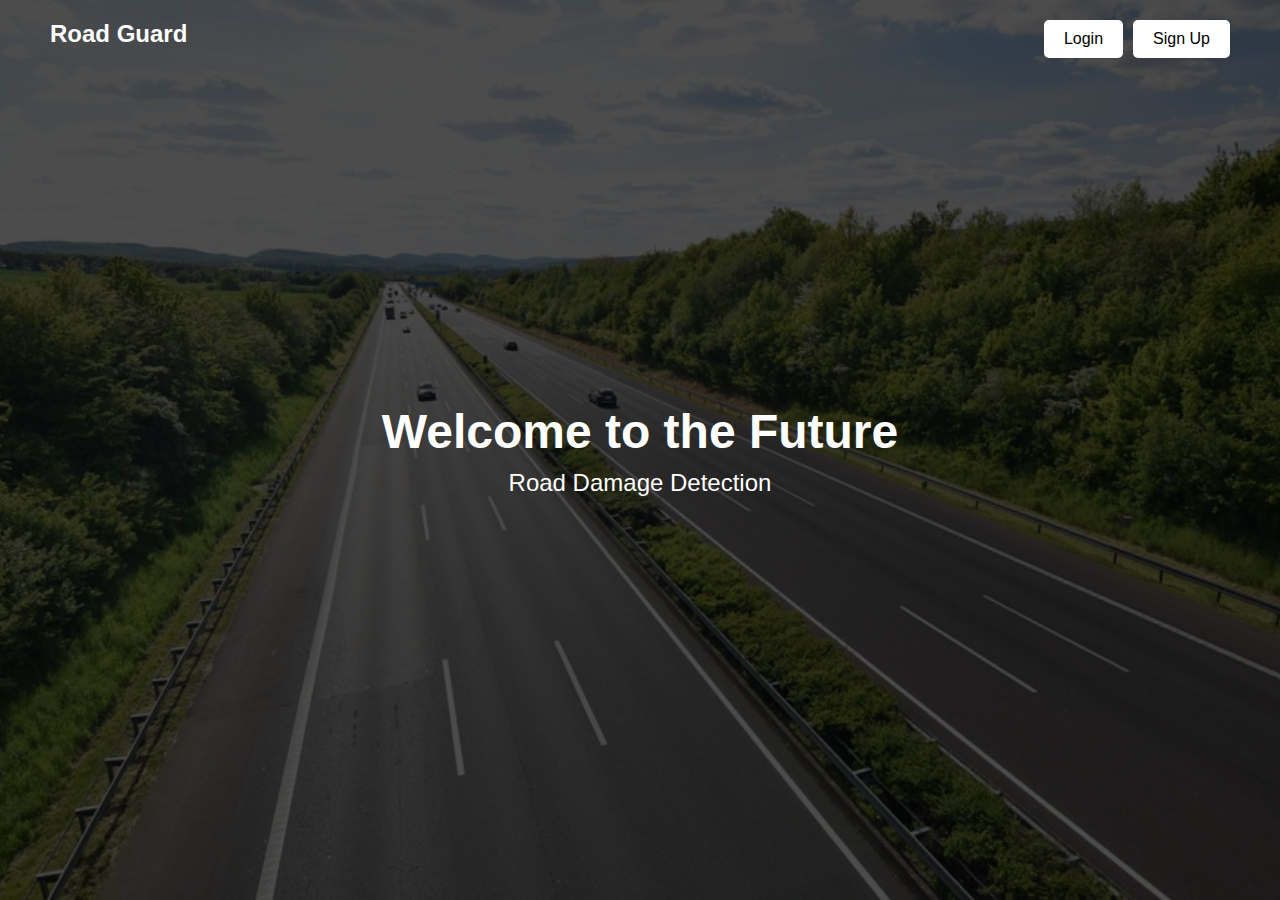
<file: index.html>
<!DOCTYPE html>
<html lang="en">
<head>
    <meta charset="UTF-8">
    <meta name="viewport" content="width=device-width, initial-scale=1.0">
    <title>Road Guard</title>
    <link rel="stylesheet" href="styles.css">
</head>
<body>
    <div class="welcome-page">
        <div class="navbar">
            <div class="logo">
                <span>Road Guard</span>
            </div>
            <div class="buttons">
                <a href="extra/signin.html">
                <button class="login-btn">Login</button></a>
                <a href="extra/createacc.html">
                <button class="signup-btn">Sign Up</button></a>
            </div>
        </div>
        <div class="content">
            <h1>Welcome to the Future</h1>
            <p>Road Damage Detection</p>
        </div>
    </div>
</body>
</html>
</file>
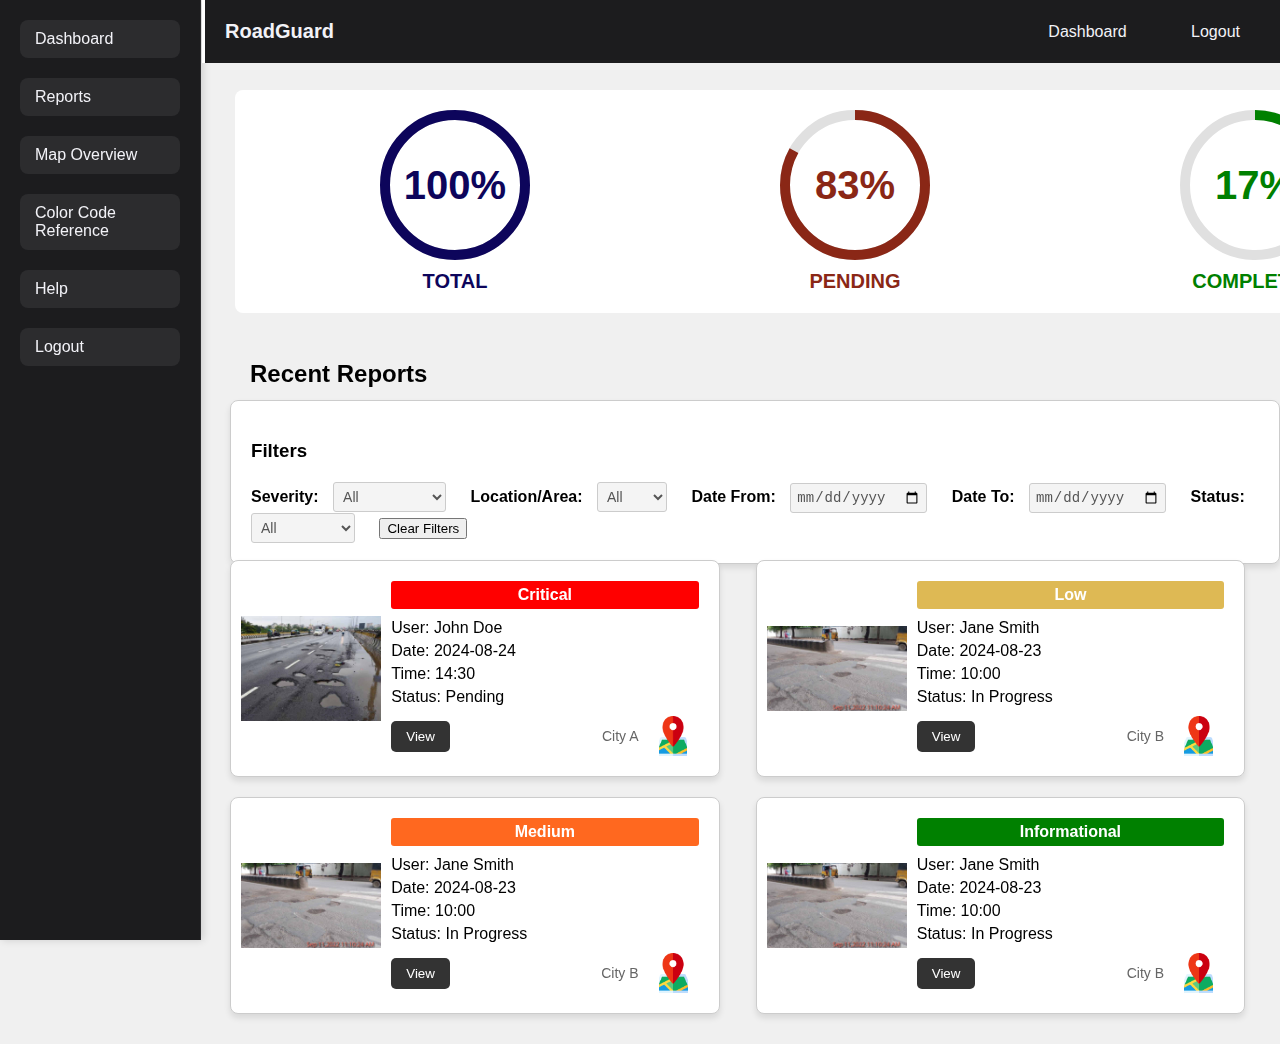
<file: extra/dashboard.html>
<!DOCTYPE html>
<html lang="en">
<head>
    <meta charset="UTF-8">
    <meta name="viewport" content="width=device-width, initial-scale=1.0">
    <title>Dashboard</title>
    <link rel="stylesheet" href="dashboard.css">
</head>
<body>
    <!-- SIDE BAR -->
    <nav class="sidebar">
        <ul class="nav-list">
            <li class="nav-item"><a href="dashboard.html">Dashboard</a></li>
            <li class="nav-item"><a href="reports.html">Reports</a></li>
            <li class="nav-item"><a href="map.html">Map Overview</a></li>
            <li class="nav-item"><a href="color.html">Color Code Reference</a></li>
            <li class="nav-item"><a href="#help">Help</a></li>
            <li class="nav-item"><a href="signin.html">Logout</a></li>
        </ul>
    </nav>

    <!-- TOP BAR -->
    <div class="main-content">
        <div class="top-bar">
            <div class="logo">RoadGuard</div>
            <div class="top-nav">
                <a href="dashboard.html">Dashboard</a>
                <!-- <a href="#profile">Profile</a> -->
                <a href="signin.html">Logout</a>
            </div>
        </div>
    </div>


    <!-- PROGRESS BAR -->
    <div class="progress-container">
        <div class="item">
            <div class="circle totalCount" data-percentage="100" id="totalCount">
                <svg width="150" height="150" viewBox="0 0 150 150">
                    <circle class="background" cx="75" cy="75" r="70"></circle>
                    <circle class="foreground" cx="75" cy="75" r="70"></circle>
                </svg>
                <span class="progress">100%</span>
            </div>
            <span class="text t1">TOTAL</span>
        </div>
        <div class="item">
            <div class="circle pendingCount" data-percentage="83" id="pendingCount">
                <svg width="150" height="150" viewBox="0 0 150 150">
                    <circle class="background" cx="75" cy="75" r="70"></circle>
                    <circle class="foreground" cx="75" cy="75" r="70"></circle>
                </svg>
                <span class="progress">83%</span>
            </div>
            <span class="text t2">PENDING</span>
        </div>
        <div class="item">
            <div class="circle completedCount" data-percentage="17" id="completedCount">
                <svg width="150" height="150" viewBox="0 0 150 150">
                    <circle class="background" cx="75" cy="75" r="70"></circle>
                    <circle class="foreground" cx="75" cy="75" r="70"></circle>
                </svg>
                <span class="progress">17%</span>
            </div>
            <span class="text t3">COMPLETED</span>
        </div>
    </div>

    <!-- RECENT REPORTS AND FILTERS -->
    <h2>Recent Reports</h2>
    <!-- Filters -->
    <div class="filters">
        <h3>Filters</h3>
        <label for="severity">Severity:</label>
        <select id="severity">
            <option value="">All</option>
            <option value="Critical">Critical</option>
            <option value="Medium">Medium</option>
            <option value="Low">Low</option>
            <option value="Informational">Informational</option>
        </select>

        <label for="location">Location/Area:</label>
        <select id="location">
            <option value="">All</option>
            <option value="City A">City A</option>
            <option value="City B">City B</option>
        </select>

        <label for="date-from">Date From:</label>
        <input type="date" id="date-from">

        <label for="date-to">Date To:</label>
        <input type="date" id="date-to">

        <label for="status">Status:</label>
        <select id="status">
            <option value="">All</option>
            <option value="Pending">Pending</option>
            <option value="In Progress">In Progress</option>
            <option value="Completed">Completed</option>
        </select>
        
        <button id="clear-filters" onclick="clearFilters()">Clear Filters</button>
        
    </div>
    <!-- Recent Reports Section -->
    <div class="recent-reports">
        <div class="report-row">
            <!-- Dynamic report containers will be inserted here by JavaScript -->
        </div>
    </div>


    <script src="dashboard.js"></script>
</body>
</html>
</file>
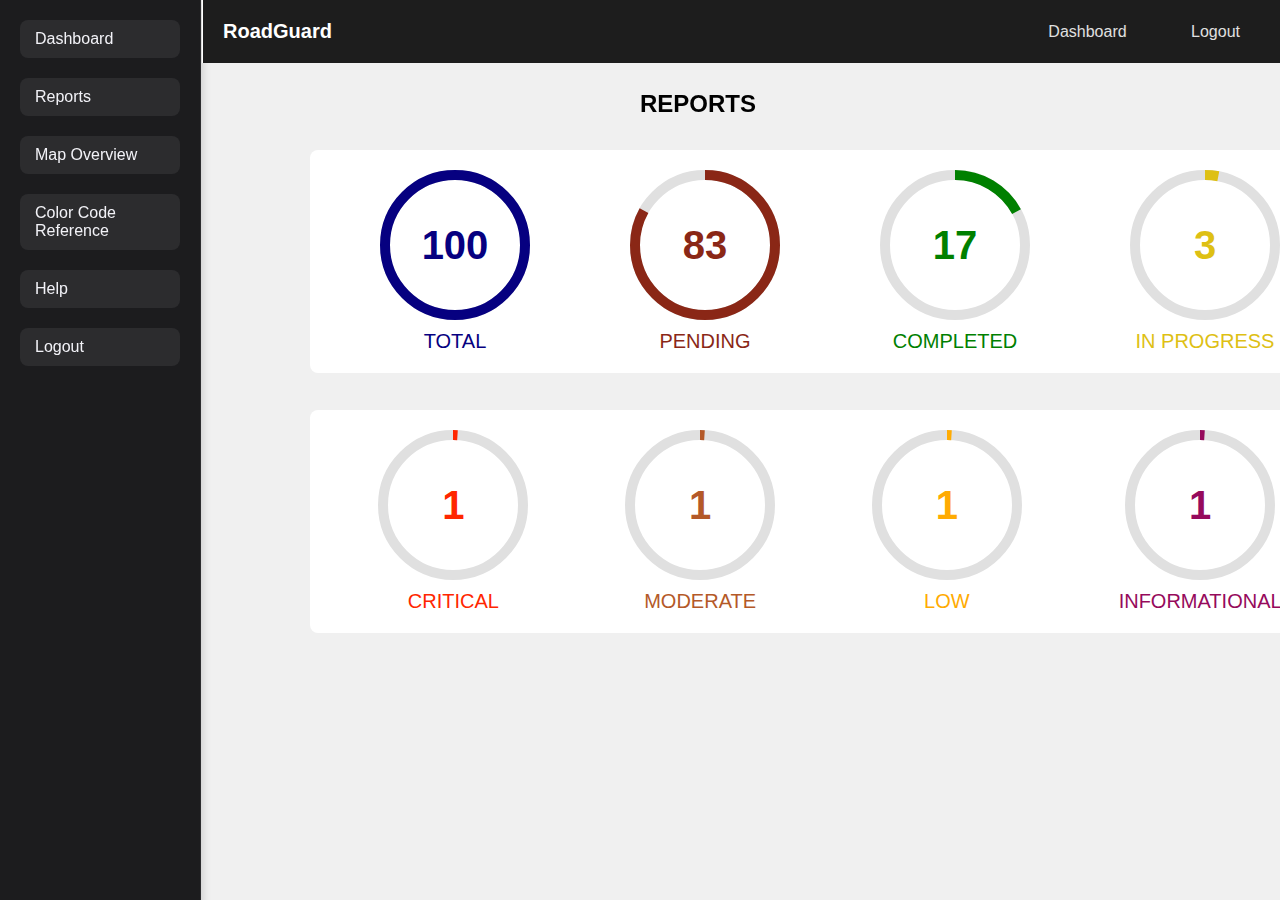
<file: extra/reports.html>
<!DOCTYPE html>
<html lang="en">
<head>
    <meta charset="UTF-8">
    <meta name="viewport" content="width=device-width, initial-scale=1.0">
    <title>Reports</title>
    <link rel="stylesheet" href="reports.css">
</head>
<body>
   <!-- SIDE BAR -->
   <nav class="sidebar">
    <ul class="nav-list">
        <li class="nav-item"><a href="dashboard.html">Dashboard</a></li>
        <li class="nav-item"><a href="reports.html">Reports</a></li>
        <li class="nav-item"><a href="map.html">Map Overview</a></li>
        <li class="nav-item"><a href="color.html">Color Code Reference</a></li>
        <li class="nav-item"><a href="#help">Help</a></li>
        <li class="nav-item"><a href="signin.html">Logout</a></li>
    </ul>
</nav>

<!-- TOP BAR -->
<div class="main-content">
    <div class="top-bar">
        <div class="logo">RoadGuard</div>
        <div class="top-nav">
            <a href="dashboard.html">Dashboard</a>
            <!-- <a href="#profile">Profile</a> -->
            <a href="signin.html">Logout</a>
        </div>
    </div>
</div>

    <h2>REPORTS</h2>
    <!-- Reports -->
    <div class="container c1">
        <div class="item total">
            <div class="circle" data-percentage="100">
                <svg width="150" height="150" viewBox="0 0 150 150">
                    <circle class="background" cx="75" cy="75" r="70"></circle>
                    <circle class="foreground" cx="75" cy="75" r="70"></circle>
                </svg>
                <span class="progress">100</span>
            </div>
            <span class="text">TOTAL</span>
        </div>
        <div class="item pending">
            <div class="circle" data-percentage="83">
                <svg width="150" height="150" viewBox="0 0 150 150">
                    <circle class="background" cx="75" cy="75" r="70"></circle>
                    <circle class="foreground" cx="75" cy="75" r="70"></circle>
                </svg>
                <span class="progress">83</span>
            </div>
            <span class="text">PENDING</span>
        </div>
        <div class="item completed">
            <div class="circle" data-percentage="17">
                <svg width="150" height="150" viewBox="0 0 150 150">
                    <circle class="background" cx="75" cy="75" r="70"></circle>
                    <circle class="foreground" cx="75" cy="75" r="70"></circle>
                </svg>
                <span class="progress">17</span>
            </div>
            <span class="text">COMPLETED</span>
        </div>
        <div class="item inprogress">
            <div class="circle" data-percentage="3">
                <svg width="150" height="150" viewBox="0 0 150 150">
                    <circle class="background" cx="75" cy="75" r="70"></circle>
                    <circle class="foreground" cx="75" cy="75" r="70"></circle>
                </svg>
                <span class="progress">3</span>
            </div>
            <span class="text">IN PROGRESS</span>
        </div>
    </div>


    <div class="container c2">
        <div class="item critical">
            <div class="circle" data-percentage="1">
                <svg width="150" height="150" viewBox="0 0 150 150">
                    <circle class="background" cx="75" cy="75" r="70"></circle>
                    <circle class="foreground" cx="75" cy="75" r="70"></circle>
                </svg>
                <span class="progress">1</span>
            </div>
            <span class="text">CRITICAL</span>
        </div>
        <div class="item moderate">
            <div class="circle" data-percentage="1">
                <svg width="150" height="150" viewBox="0 0 150 150">
                    <circle class="background" cx="75" cy="75" r="70"></circle>
                    <circle class="foreground" cx="75" cy="75" r="70"></circle>
                </svg>
                <span class="progress">1</span>
            </div>
            <span class="text">MODERATE</span>
        </div>
        <div class="item low">
            <div class="circle" data-percentage="1">
                <svg width="150" height="150" viewBox="0 0 150 150">
                    <circle class="background" cx="75" cy="75" r="70"></circle>
                    <circle class="foreground" cx="75" cy="75" r="70"></circle>
                </svg>
                <span class="progress">1</span>
            </div>
            <span class="text">LOW</span>
        </div>
        <div class="item informational">
            <div class="circle" data-percentage="1">
                <svg width="150" height="150" viewBox="0 0 150 150">
                    <circle class="background" cx="75" cy="75" r="70"></circle>
                    <circle class="foreground" cx="75" cy="75" r="70"></circle>
                </svg>
                <span class="progress">1</span>
            </div>
            <span class="text">INFORMATIONAL</span>
        </div>
    </div>
    <script src="reports.js"></script>
</body>
</html>
</file>
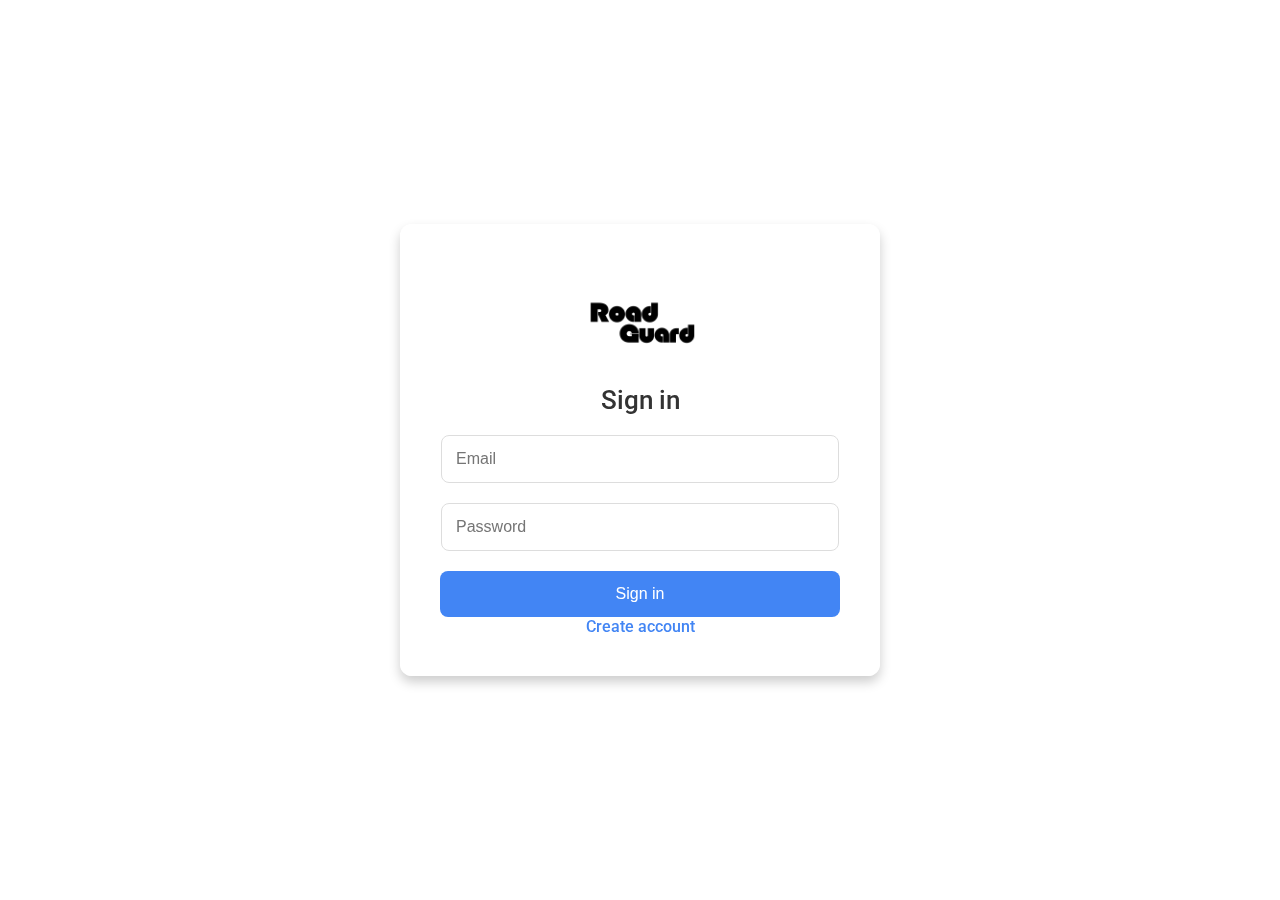
<file: extra/signin.html>
<!DOCTYPE html>
<html lang="en">
<head>
    <meta charset="UTF-8">
    <meta name="viewport" content="width=device-width, initial-scale=1.0">
    <title>Login</title>
    <link rel="stylesheet" href="https://fonts.googleapis.com/css2?family=Roboto:wght@400;500&display=swap">
    <style>
        body, html {
            margin: 0;
            padding: 0;
            height: 100%;
            font-family: 'Roboto', sans-serif;
            background: url('') no-repeat center center fixed;
            background-size: cover;
            display: flex;
            justify-content: center;
            align-items: center;
            color: #333; /* Dark grey text for better contrast */
        }

        .login-container {
            background: rgba(255, 255, 255, 0.9); /* Slightly transparent white */
            padding: 40px;
            border-radius: 12px;
            box-shadow: 0 6px 12px rgba(0, 0, 0, 0.2);
            width: 100%;
            max-width: 400px;
            text-align: center;
            backdrop-filter: blur(10px); /* Blurring background */
        }

        .login-container img {
            width: 120px; /* Logo size */
            margin-bottom: 20px;
        }

        .login-container h2 {
            font-size: 26px;
            margin-bottom: 20px;
            color: #333333; /* Dark grey text */
            font-weight: 500;
        }

        .login-container input {
            width: 92%;
            padding: 14px;
            margin-bottom: 20px;
            border: 1px solid #ddd;
            border-radius: 8px;
            font-size: 16px;
            outline: none;
            transition: border-color 0.3s ease, box-shadow 0.3s ease;
        }

        .login-container input:focus {
            border-color: #4285f4;
            box-shadow: 0 0 8px rgba(66, 133, 244, 0.5);
        }

        .login-container button {
            width: 100%;
            padding: 14px;
            border: none;
            border-radius: 8px;
            background-color: #4285f4; /* Google blue */
            color: #ffffff;
            font-size: 16px;
            cursor: pointer;
            transition: background-color 0.3s ease, transform 0.3s ease;
            font-weight: 500;
        }

        .login-container button:hover {
            background-color: #357ae8; /* Darker blue on hover */
            transform: translateY(-2px); /* Subtle lift effect */
        }

        .login-container .form-toggle {
            margin-top: 20px;    
            color: #4285f4; /* Google blue */
            text-decoration: none;
            font-weight: 500;
            cursor: pointer;
            transition: color 0.3s ease;
        }

        .login-container .form-toggle:hover {
            color: #357ae8; /* Darker blue on hover */
        }

        h2{
            margin-top: -23px;
        }
    </style>
</head>
<body>

    <div class="login-container">
        <img src="images/Black and White Modern Streetwear Logo (2).png" alt="Logo">
        <h2>Sign in</h2>
        <input type="text" id="loginEmail" placeholder="Email" required>
        <input type="password" id="loginPassword" placeholder="Password" required>
        <a href="dashboard.html">
        <button onclick="login()">Sign in</button></a>
        <a href="createacc.html" class="form-toggle">Create account</a>
    </div>

    <script>
        function login() {
            // Add login logic here
            alert('Login functionality implemented Successfully');
        }

        function toggleForm() {
            // Logic to switch to signup page
            alert('Switch to signup form');
        }
    </script>

</body>
</html>
</file>
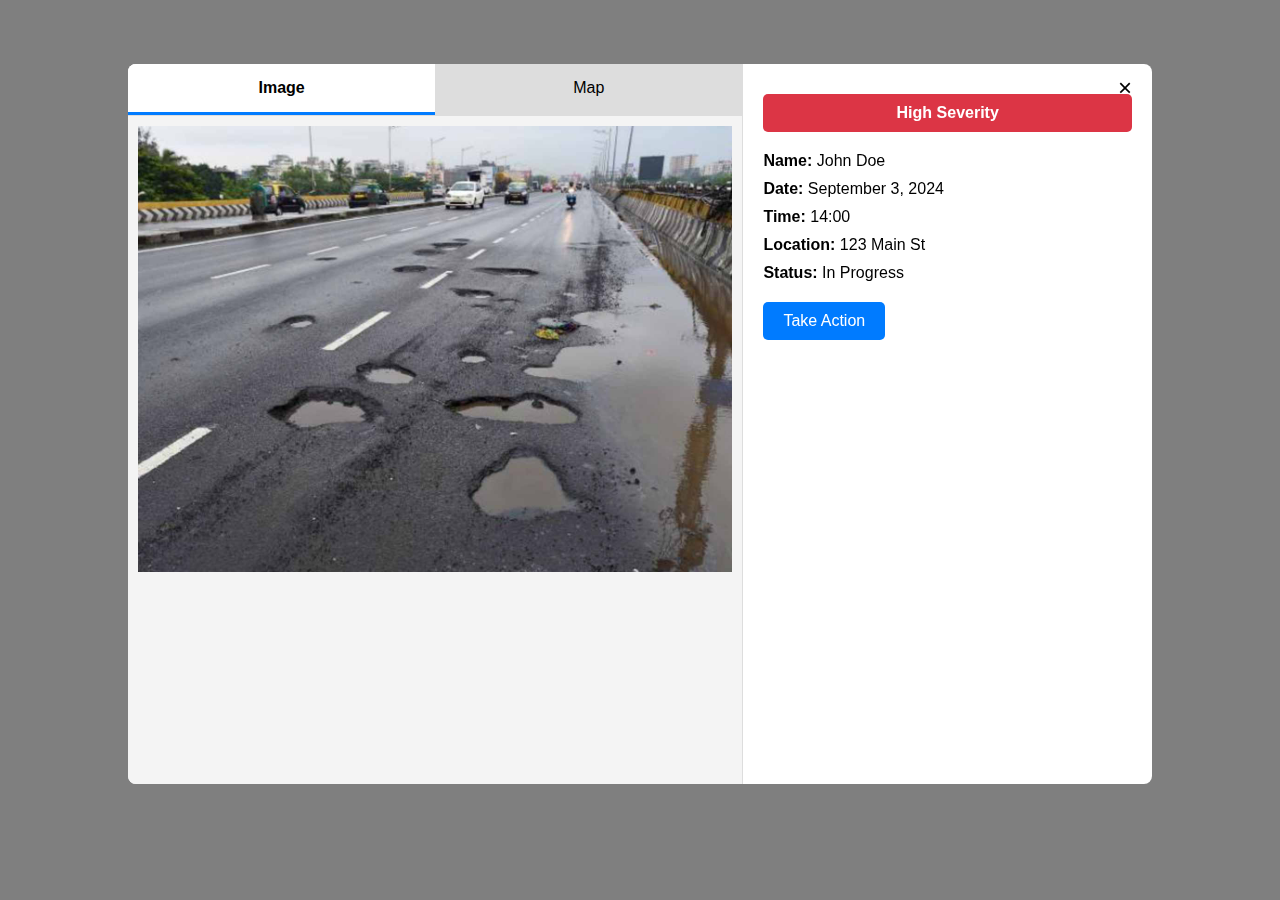
<file: extra/view.html>
<!DOCTYPE html>
<html lang="en">
<head>
    <meta charset="UTF-8">
    <meta name="viewport" content="width=device-width, initial-scale=1.0">
    <title>Popup with Tabs and Details</title>
    <style>
        /* Internal CSS */

        body {
            font-family: Arial, sans-serif;
            margin: 0;
            padding: 0;
        }

        .popup {
            display: block; /* Show popup by default */
            position: fixed;
            top: 0;
            left: 0;
            width: 100%;
            height: 100%;
            background-color: rgba(0, 0, 0, 0.5); /* Semi-transparent background */
            z-index: 1000; /* Ensure it's on top of other content */
        }

        .popup-content {
            position: relative;
            background-color: white;
            margin: 5% auto;
            width: 80%;
            height: 80%;
            display: flex;
            border-radius: 8px;
            overflow: hidden;
        }

        .tab-container {
            display: flex;
            flex-direction: column;
            width: 60%;
            background-color: #f4f4f4;
            border-right: 1px solid #ddd;
        }

        .tabs {
            display: flex;
            flex-direction: row;
            border-bottom: 1px solid #ddd;
        }

        .tab-button {
            padding: 15px;
            border: none;
            background: #ddd;
            text-align: center;
            cursor: pointer;
            flex: 1;
            font-size: 16px;
            border-bottom: 3px solid transparent;
            transition: background-color 0.3s, border-bottom-color 0.3s;
        }

        .tab-button.active {
            background: #fff;
            border-bottom-color: #007bff;
            font-weight: bold;
        }

        .tab-content {
            flex: 1;
            overflow: hidden;
            padding: 10px;
        }

        .tab-panel {
            display: none;
            height: 100%;
        }

        .tab-panel.active {
            display: block;
        }

        .tab-image {
            max-width: 100%;
            height: auto;
        }

        .details-container {
            flex: 1;
            padding: 20px;
        }

        .severity-bar {
            padding: 10px;
            color: white;
            font-weight: bold;
            text-align: center;
            border-radius: 5px;
            margin-top: 10px;
            margin-bottom: 20px;
        }

        .severity-low {
            background-color: #28a745; /* Green */
        }

        .severity-medium {
            background-color: #ffc107; /* Yellow */
        }

        .severity-high {
            background-color: #dc3545; /* Red */
        }

        .user-details {
            margin-bottom: 20px;
        }

        .user-details div {
            margin-bottom: 10px;
        }

        .user-details label {
            font-weight: bold;
        }

        .action-button {
            padding: 10px 20px;
            font-size: 16px;
            background-color: #007bff;
            color: white;
            border: none;
            border-radius: 5px;
            cursor: pointer;
            transition: background-color 0.3s;
        }

        .action-button:hover {
            background-color: #0056b3;
        }

        .close-button {
            position: absolute;
            top: 10px;
            right: 20px;
            font-size: 24px;
            cursor: pointer;
        }
    </style>
</head>
<body>

    <div id="popup" class="popup">
        <div class="popup-content">
            <span id="closeButton" class="close-button">&times;</span>
            <div class="tab-container">
                <div class="tabs">
                    <button class="tab-button active" data-target="image">Image</button>
                    <button class="tab-button" data-target="map">Map</button>
                </div>
                <div class="tab-content">
                    <div id="image" class="tab-panel active">
                        <img src="images/rdd1.jpg" alt="Placeholder Image" class="tab-image">
                    </div>
                    <div id="map" class="tab-panel">
                        <!-- Replace with actual map content, e.g., an iframe with Google Maps -->
                        <iframe src="https://www.google.com/maps/embed" frameborder="0" style="width:100%; height:100%;" allowfullscreen></iframe>
                    </div>
                </div>
            </div>
            <div class="details-container">
                <div class="severity-bar severity-high">High Severity</div>
                <div class="user-details">
                    <div><label for="name">Name:</label> John Doe</div>
                    <div><label for="date">Date:</label> September 3, 2024</div>
                    <div><label for="time">Time:</label> 14:00</div>
                    <div><label for="location">Location:</label> 123 Main St</div>
                    <div><label for="status">Status:</label> In Progress</div>
                </div>
                <button class="action-button">Take Action</button>
            </div>
        </div>
    </div>

    <script>
        // Internal JavaScript

        document.addEventListener('DOMContentLoaded', function() {
            var popup = document.getElementById('popup');
            var closeButton = document.getElementById('closeButton');

            closeButton.addEventListener('click', function() {
                popup.style.display = 'none';
            });

            var tabButtons = document.querySelectorAll('.tab-button');
            var tabPanels = document.querySelectorAll('.tab-panel');

            tabButtons.forEach(function(button) {
                button.addEventListener('click', function() {
                    var target = this.getAttribute('data-target');

                    tabButtons.forEach(btn => btn.classList.remove('active'));
                    tabPanels.forEach(panel => panel.classList.remove('active'));

                    this.classList.add('active');
                    document.getElementById(target).classList.add('active');
                });
            });

            // Optional: Close the popup when clicking outside of it
            window.addEventListener('click', function(event) {
                if (event.target === popup) {
                    popup.style.display = 'none';
                }
            });
        });
    </script>

</body>
</html>
</file>
<file: styles.css>
* {
    margin: 0;
    padding: 0;
    box-sizing: border-box;
}

body, html {
    height: 100%;
    font-family: 'Arial', sans-serif;
}

.welcome-page {
    background: url('1080_Road-and-infrastructure-maintenance-with-image-data-is-a-gamewinner.webp') no-repeat center center/cover;
    height: 100%;
    display: flex;
    flex-direction: column;
    justify-content: center;
    align-items: center;
    text-align: center;
    position: relative;
}

.welcome-page::before {
    content: "";
    position: absolute;
    top: 0;
    left: 0;
    width: 100%;
    height: 100%;
    background-color: rgba(0, 0, 0, 0.7); /* Black with 50% opacity */
    z-index: 1;
}

.navbar, .content {
    position: relative;
    z-index: 2; /* Ensures the text and buttons appear above the overlay */
}

.navbar {
    position: absolute;
    top: 20px;
    width: 100%;
    display: flex;
    justify-content: space-between;
    padding: 0 50px;
}

.logo span {
    font-size: 24px;
    font-weight: bold;
    color: white; /* Text color to stand out against the dark overlay */
}

.buttons {
    display: flex;
    gap: 10px;
}

.login-btn, .signup-btn {
    padding: 10px 20px;
    background-color: white;
    border: none;
    border-radius: 5px;
    color: black;
    cursor: pointer;
    font-size: 16px;
}

.login-btn:hover, .signup-btn:hover {
    background-color: lightgray;
}

.content h1 {
    font-size: 48px;
    margin-bottom: 10px;
    color: white; /* Text color to stand out against the dark overlay */
}

.content p {
    font-size: 24px;
    font-weight: lighter;
    color: white; /* Text color to stand out against the dark overlay */
}
</file>
<file: extra/dashboard.css>
body {
    margin: 0;
    font-family: Arial, sans-serif;
    display: flex;
    justify-content: center;
    align-items: center;
    height: 100vh;
    background: #f0f0f0;
}


/* side bar */

/* Sidebar Container */
.sidebar {
    width: 160px; /* Width of the sidebar */
    height: 100vh; /* Full height */
    background-color: #1c1c1e; /* Darker background for sidebar */
    color: #f2f2f7; /* Lighter text color */
    position: fixed; /* Fixed position */
    top: 0;
    left: 0;
    display: flex;
    flex-direction: column;
    padding: 20px; /* Padding inside the sidebar */
    box-shadow: 2px 0 8px rgba(0, 0, 0, 0.15); /* Soft shadow for depth */
    border-right: 1px solid #2c2c2e;
}

/* Navigation List */
.nav-list {
    list-style: none; /* Remove default list styling */
    padding: 0;
    margin: 0;
}

/* Navigation Items */
.nav-item {
    margin-bottom: 20px; /* Spacing between items */
}

.nav-item a {
    text-decoration: none; /* Remove underline */
    background-color: #2c2c2e; /* Darker background color */
    color: #f2f2f7; /* Lighter text color */
    font-size: 16px; /* Font size */
    display: block; /* Make the link a block element */
    padding: 10px 15px; /* Padding inside the link */
    border-radius: 8px; /* Rounded corners */
    transition: background-color 0.3s ease, color 0.3s ease; /* Smooth transition */
}

/* Hover Effect */
.nav-item a:hover {
    background-color: #007aff; /* Apple's signature blue for hover */
    color: #ffffff; /* White text color on hover */
}

/* Active Link Styling */
.nav-item a.active {
    background-color: #007aff; /* Apple's signature blue for active */
    color: #ffffff; /* White text color for active link */
}

/* Responsive Design */
@media (max-width: 768px) {
    .sidebar {
        width: 200px; /* Adjust width for smaller screens */
    }
}

/* Main Content */
.main-content {
    margin-left: 160px; /* Margin to align with the sidebar */
    margin-top: 0;
    margin-right: 0;
    position: absolute;
    top: 0;
    left: 160px;
    right: 0;
    flex: 1;
    height: 100%;
}

/* Top Bar */
.top-bar {
    margin-left: 42px;
    display: flex;
    justify-content: space-between;
    align-items: center;
    background-color: #1c1c1e; /* Darker top bar background */
    padding: 20px;
    position: fixed; /* Fix the top bar at the top */
    top: 0;
    left: 160px; /* Align with the sidebar */
    right: 0;
    z-index: 1000; 
    border-left: 3px solid white;
}

.logo {
    font-size: 20px;
    font-weight: bold;
    color: #f2f2f7;
}

.top-nav a {
    padding: 20px;
    margin-left: 20px;
    text-decoration: none;
    color: #f2f2f7; /* Lighter text color */
}

.top-nav a:hover {
    background-color: #007aff; /* Apple's signature blue on hover */
    color: #ffffff;
    border-radius: 8px;
    height: 40px;
    padding: 10px 20px; /* Adjust padding for better spacing */
    box-shadow: 0 4px 8px rgba(0, 122, 255, 0.3); /* Soft shadow for depth */
    transition: background-color 0.3s ease, box-shadow 0.3s ease, transform 0.3s ease; /* Smooth transition */
    transform: translateY(-2px); /* Slight lift on hover */
}
/* progressBar */

.progress-container {
    display: flex;
    position: absolute;
    top: 90px;
    left: 215px;
    justify-content: space-around;
    align-items: center;
    width: 100%;
    max-width: 1200px;
    margin-left: 20px;
    padding: 20px;
    background: rgb(255, 255, 255);
    border-radius: 8px;
}

.item {
    display: flex;
    flex-direction: column;
    align-items: center;
}

.circle {
    position: relative;
    width: 150px;
    height: 150px;
    display: flex;
    align-items: center;
    justify-content: center;
}

svg {
    transform: rotate(-90deg); /* Rotate to start the progress from the top */
    transform-origin: center;
}

circle {
    fill: none;
    stroke-width: 10;
}

.background {
    stroke: #e0e0e0;
}

.foreground {
    stroke: #0d055b;
    stroke-dasharray: 440; /* 2 * π * radius (70 * 2 * 3.14) */
    stroke-dashoffset: 440;
    transition: stroke-dashoffset 1s;
}

.progress {
    position: absolute;
    font-size: 40px;
    font-weight: 600;
    color: #0d055b;
}

.text {
    font-size: 20px;
    font-weight:bold;
    color: #0d055b;
    margin-top: 10px;
}

.pendingCount .foreground,
.pendingCount .progress,
.t2{
    stroke: #8a2716;
    color: #8a2716;
}

.completedCount .foreground, 
.completedCount .progress,
.t3{
    stroke: green;
    color: green;
}


/* RECENT REPORTS AND FILTERS */

h2 {
    position: absolute;
    top:340px;
    left:250px;
    margin-bottom: 20px;
}

/* Filters */

.filters {
    position: absolute;
    top:400px;
    left:230px;
    padding: 20px;
    background-color: #fff;
    border: 1px solid #ccc;
    border-radius: 8px;
    box-shadow: 0 4px 6px rgba(0, 0, 0, 0.1);
}

.filters h3 {
    margin-bottom: 20px;
}

.filters label {
    margin-right: 10px;
    font-weight: bold;
}

.filters select,
.filters input {
    margin-right: 20px;
    padding: 5px;
    border-radius: 3px;
    border: 1px solid #ccc;
    background-color: #f4f4f4;
    color: #555;
    font-size: 14px;
}

/* Reports */

.recent-reports {
    position: absolute;
    top:550px;
    left: 220px;
    right:25px;
    margin-bottom: 30px;
}

.report-row {
    display: flex;
    flex-wrap: wrap;
    justify-content: space-between;
    margin-bottom: 20px;
}

.report-container {
    background-color: white;
    border: 1px solid #ccc;
    padding: 10px;
    margin: 10px;
    display: flex;
    align-items: center;
    width: calc(50% - 50px); /* Two containers per row */
    box-shadow: 0 4px 6px rgba(0, 0, 0, 0.1);
    border-radius: 8px;
    transition: transform 0.2s ease-in-out;
}
.report-container img {
    width: 30%;
    object-fit: cover;
}

.report-details {
    padding: 10px;
    width: 70%;
}
.severity {
    padding: 5px;
    color: white;
    font-weight: bold;
    text-align: center;
    border-radius: 3px;
    margin-bottom: 10px;
}

.info p {
    margin: 5px 0;
}

.actions {
    display: flex;
    align-items: center;
    margin-top: 10px;
}

.actions button {
    padding: 8px 15px;
    background-color: #333;
    color: white;
    border: none;
    border-radius: 5px;
    cursor: pointer;
    transition: background-color 0.3s ease;
}

.actions button:hover {
    background-color: #555;
}

.location {
    display: flex;
    align-items: center;
    margin-left: auto;
}

.location p {
    margin: 0 10px 0 0;
    font-size: 14px;
    color: #666;
}

.map-icon {
    width: 70px;
    height: 40px;
    padding-left: 10px;
    cursor: pointer;
    transition: transform 0.3s ease;
}

.map-icon:hover {
    transform: scale(1.1);
}


@media only screen and (max-width: 768px) {
    .sidebar {
        width: 100%;
        height: auto;
        position: relative;
    }
    .main-content {
        margin-left: 0;
    }
    .top-bar {
        flex-direction: column;
    }
    .progress-circles {
        flex-direction: column;
        align-items: center;
    }
    .progress-circle-container {
        margin-bottom: 20px;
    }
    .report-container {
        width: 100%;
        margin: 0 0 10px;
    }
}
</file>
<file: extra/reports.css>
body {
    margin: 0;
    font-family: Arial, sans-serif;
    display: flex;
    justify-content: center;
    align-items: center;
    height: 100vh;
    background: #f0f0f0;
}
/* side bar */


/* Sidebar Container */
.sidebar {
    width: 160px; /* Width of the sidebar */
    height: 100vh; /* Full height */
    background-color: #1c1c1e; /* Darker background for sidebar */
    color: #f2f2f7; /* Lighter text color */
    position: fixed; /* Fixed position */
    top: 0;
    left: 0;
    display: flex;
    flex-direction: column;
    padding: 20px; /* Padding inside the sidebar */
    box-shadow: 2px 0 8px rgba(0, 0, 0, 0.15); /* Soft shadow for depth */
    border-right: 1px solid #2c2c2e;
}

/* Navigation List */
.nav-list {
    list-style: none; /* Remove default list styling */
    padding: 0;
    margin: 0;
}

/* Navigation Items */
.nav-item {
    margin-bottom: 20px; /* Spacing between items */
}

.nav-item a {
    text-decoration: none; /* Remove underline */
    background-color: #2c2c2e; /* Darker background color */
    color: #f2f2f7; /* Lighter text color */
    font-size: 16px; /* Font size */
    display: block; /* Make the link a block element */
    padding: 10px 15px; /* Padding inside the link */
    border-radius: 8px; /* Rounded corners */
    transition: background-color 0.3s ease, color 0.3s ease; /* Smooth transition */
}

/* Hover Effect */
.nav-item a:hover {
    background-color: #007aff; /* Apple's signature blue for hover */
    color: #ffffff; /* White text color on hover */
}

/* Active Link Styling */
.nav-item a.active {
    background-color: #007aff; /* Apple's signature blue for active */
    color: #ffffff; /* White text color for active link */
}

/* Responsive Design */
@media (max-width: 768px) {
    .sidebar {
        width: 200px; /* Adjust width for smaller screens */
    }
}

/* Main Content */
.main-content {
    margin-left: 160px; /* Margin to align with the sidebar */
    margin-top: 0;
    margin-right: 0;
    position: absolute;
    top: 0;
    left: 160px;
    right: 0;
    flex: 1;
    height: 100%;
}

/* Top Bar */
.top-bar {
    margin-left: 42px;
    display: flex;
    justify-content: space-between;
    align-items: center;
    background-color: #1c1c1e; /* Darker top bar background */
    padding: 20px;
    position: fixed; /* Fix the top bar at the top */
    top: 0;
    left: 160px; /* Align with the sidebar */
    right: 0;
    z-index: 1000; 
    border-left: 3px solid white;
}

.logo {
    font-size: 20px;
    font-weight: bold;
    color: #f2f2f7;
}

.top-nav a {
    padding: 20px;
    margin-left: 20px;
    text-decoration: none;
    color: #f2f2f7; /* Lighter text color */
}

.top-nav a:hover {
    background-color: #007aff; /* Apple's signature blue on hover */
    color: #ffffff;
    border-radius: 8px;
    height: 40px;
    padding: 10px 20px; /* Adjust padding for better spacing */
    box-shadow: 0 4px 8px rgba(0, 122, 255, 0.3); /* Soft shadow for depth */
    transition: background-color 0.3s ease, box-shadow 0.3s ease, transform 0.3s ease; /* Smooth transition */
    transform: translateY(-2px); /* Slight lift on hover */
}
/* TOP BAR */

.main-content {
    margin-left: 200px;
    margin-top:0;
    margin-right: 0px;
    position: absolute;
    top:0px;
    left:0px;
    right:0px;
    /* padding: 20px; */
    flex: 1;
}

/* Top Bar */
.top-bar {
    margin-left: 42px;
    display: flex;
    justify-content: space-between;
    align-items: center;
    background-color: #1d1d1d; /* Darker top bar background */
    padding: 20px;
    position: fixed; /* Fix the top bar at the top */
    top: 0;
    left: 160px; /* Align with the sidebar */
    right: 0;
    z-index: 1000; 
    border-left: 1.5px solid white;
}

.logo {
    font-size: 20px;
    font-weight: bold;
    color: white;
}

.top-nav a {
    margin-left: 20px;
    text-decoration: none;
    color: #e0e0e0; /* Lighter text color */
}

.top-nav a:hover {
    background-color: #007aff ; /* Slightly darker teal on hover */
    color: white;
}

/* Responsive Design */
@media (max-width: 768px) {
    .sidebar {
        width: 200px; /* Adjust width for smaller screens */
    }
}



/* Reports */


h2 {
    position: absolute;
    top:70px;
    left:50%;
    margin-bottom: 25px;
    color:rgb(0, 0, 0);
}

.container {
    display: flex;
    position: absolute;
    top:150px;
    left:300px;
    justify-content: space-around;
    align-items: center;
    width: 100%;
    max-width: 1000px;
    margin-left: 10px;
    padding: 20px;
    background: rgb(255, 255, 255);
    border-radius: 8px;
}

.c2{
    top:410px;
}

.item {
    display: flex;
    flex-direction: column;
    align-items: center;
}

.circle {
    position: relative;
    width: 150px;
    height: 150px;
    display: flex;
    align-items: center;
    justify-content: center;
}

svg {
    transform: rotate(-90deg); /* Rotate to start the progress from the top */
}

circle {
    fill: none;
    stroke-width: 10;
}

.background {
    stroke: #e0e0e0;
}

.foreground {
    /* stroke: #880f84; */
    stroke-dasharray: 440; /* 2 * π * radius (70 * 2 * 3.14) */
    stroke-dashoffset: 440; /* Initially hide the stroke */
    transition: stroke-dashoffset 1s; /* Smooth transition */
}

.progress {
    position: absolute;
    font-size: 40px;
    font-weight: 600;
    /* color: #880f84; */
}

.text {
    font-size: 20px;
    font-weight: 500;
    /* color: #880f84; */
    margin-top: 10px;
}

.total .progress,
.total .foreground,
.total .text{

    stroke: rgb(6, 0, 128);
    color:rgb(6, 0, 128);
}
.pending .progress,
.pending .foreground,
.pending .text{

    stroke: #8a2716;
    color:#8a2716;
}
.completed .progress,
.completed .foreground,
.completed .text{
    stroke: green;
    color:green;
}
.inprogress .progress,
.inprogress .foreground,
.inprogress .text{

    stroke: #dec014;
    color:#dec014;
}
.critical .progress,
.critical .foreground,
.critical .text{
    stroke: #ff2600;
    color:#ff2600;
}
.moderate .progress,
.moderate .foreground,
.moderate .text{

    stroke: #b45928;
    color:#b45928;
}
.low .progress,
.low .foreground,
.low .text{

    stroke: #ffab02;
    color:#ffab02;
}
.informational .progress,
.informational .foreground,
.informational .text{

    stroke: #960a5c;
    color:#960a5c;
}
</file>
